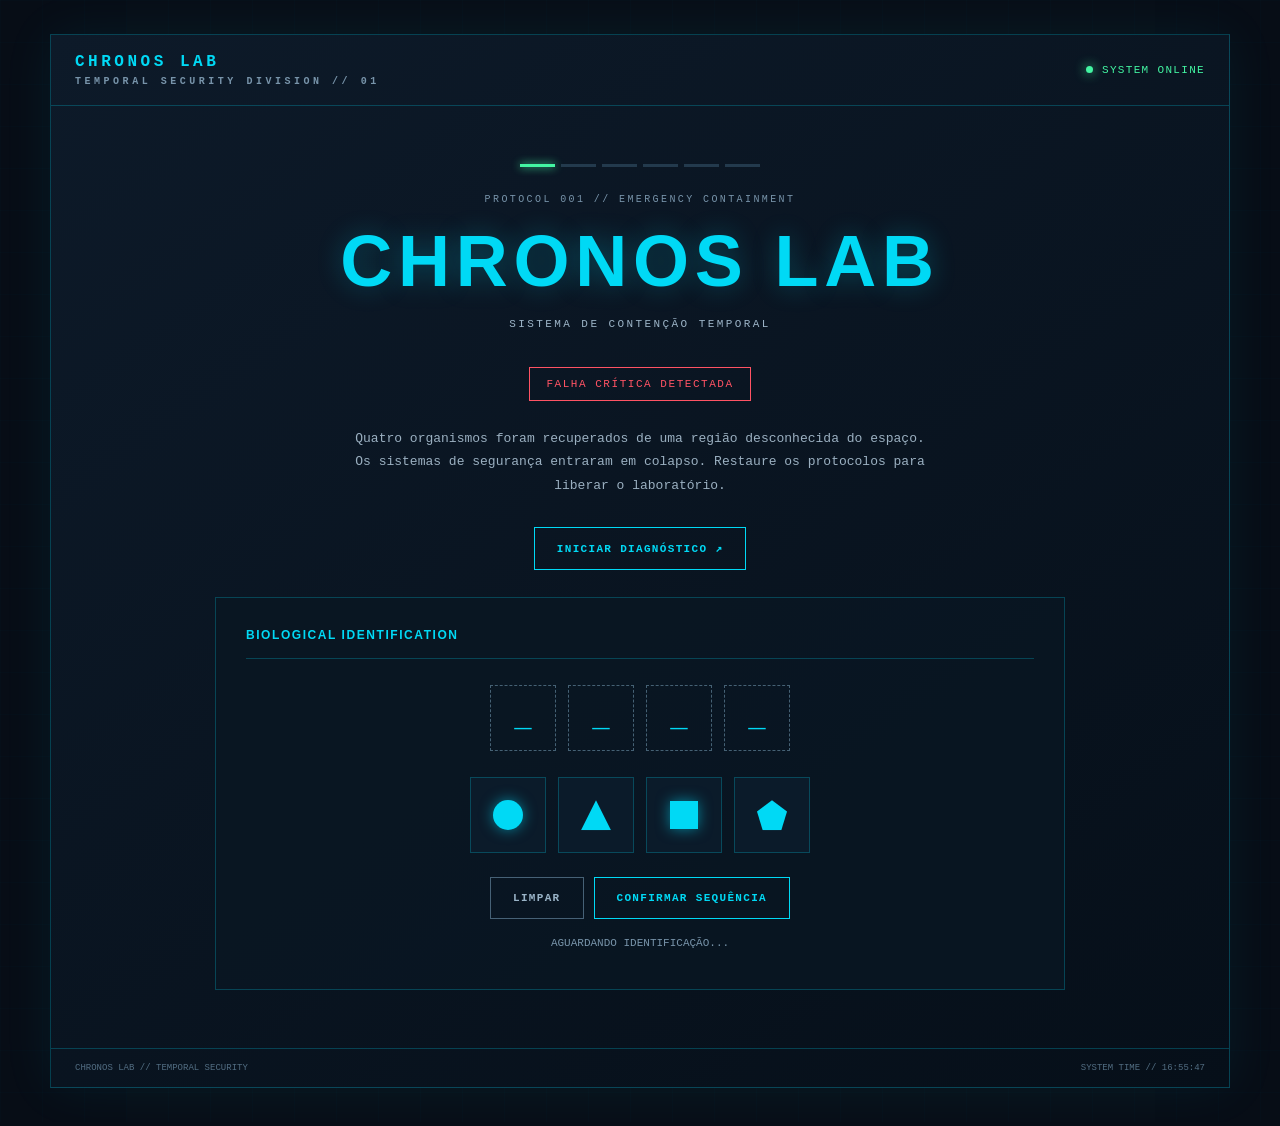
<file: preview.html>
<!DOCTYPE html>
<html lang="pt-BR">
<head>
<meta charset="UTF-8">
<meta name="viewport" content="width=device-width, initial-scale=1.0">
<title>CHRONOS LAB — Sistema de contenção temporal</title>

<style>
:root {
 --site-primary:#00d9f5;
 --site-secondary:#10283b;
 --site-background:#070d16;
 --site-on-primary:#031018;
 --site-on-secondary:#e8f7ff;
 --site-on-background:#e8f5ff;
 --panel:#0d1a29;
 --line:rgba(0,217,245,.24);
 --muted:#7894aa;
 --green:#43f5a2;
 --red:#ff5364;
 --amber:#ffc45c;
}

* {
 box-sizing:border-box;
}

html,body {
 margin:0;
 min-height:100%;
 background:var(--site-background);
 color:var(--site-on-background);
 font-family:ui-monospace,Consolas,monospace;
}

#app {
 min-height:100vh;
 padding:clamp(14px,3vw,34px);
 position:relative;
 overflow:hidden;
}

#app:before {
 content:"";
 position:absolute;
 inset:0;
 pointer-events:none;
 opacity:.17;
 background-image:
 linear-gradient(rgba(0,217,245,.08) 1px,transparent 1px),
 linear-gradient(90deg,rgba(0,217,245,.08) 1px,transparent 1px);
 background-size:42px 42px;
}

.shell {
 position:relative;
 max-width:1180px;
 margin:auto;
 min-height:calc(100vh - 68px);
 border:1px solid var(--line);
 background:linear-gradient(145deg,#0d1a29,#060f19);
 box-shadow:0 0 50px rgba(0,217,245,.07);
 display:flex;
 flex-direction:column;
}

.topbar {
 display:flex;
 justify-content:space-between;
 align-items:center;
 gap:16px;
 padding:18px 24px;
 border-bottom:1px solid var(--line);
 flex-wrap:wrap;
}

.brand {
 font-weight:bold;
 letter-spacing:.22em;
 color:var(--site-primary);
}

.brand small {
 display:block;
 color:var(--muted);
 font-size:10px;
 margin-top:5px;
}

.online {
 font-size:11px;
 color:var(--green);
 letter-spacing:.12em;
}

.online:before {
 content:"";
 display:inline-block;
 width:7px;
 height:7px;
 border-radius:50%;
 background:var(--green);
 box-shadow:0 0 12px var(--green);
 margin-right:9px;
}

main {
 flex:1;
 padding:clamp(22px,5vw,58px);
}

.screen {
 display:none;
 animation:appear .45s ease;
}

.screen.active {
 display:block;
}

@keyframes appear {
 from {opacity:0;transform:translateY(10px)}
 to {opacity:1;transform:none}
}

.eyebrow {
 font-size:10px;
 letter-spacing:.24em;
 color:var(--muted);
 margin:0 0 15px;
}

.hero {
 text-align:center;
 max-width:760px;
 margin:3vh auto;
}

.hero h1 {
 font:800 clamp(34px,7vw,72px) Arial,sans-serif;
 letter-spacing:.08em;
 color:var(--site-primary);
 text-shadow:0 0 26px rgba(0,217,245,.28);
 margin:0 0 16px;
}

.hero h2,.screen h2 {
 font:700 clamp(21px,3vw,32px) Arial,sans-serif;
 letter-spacing:.08em;
 margin:0 0 22px;
}

.hero .sub {
 color:#9db5c8;
 letter-spacing:.22em;
 font-size:11px;
}

.alert {
 display:inline-block;
 border:1px solid var(--red);
 color:var(--red);
 padding:10px 16px;
 font-size:11px;
 letter-spacing:.14em;
 margin:26px 0;
 animation:pulse 2s infinite;
}

@keyframes pulse {
 50% {opacity:.55;box-shadow:0 0 18px rgba(255,83,100,.2)}
}

.lead {
 color:#9bb0c1;
 line-height:1.8;
 max-width:590px;
 margin:0 auto 30px;
 font-size:13px;
}

.btn {
 border:1px solid var(--site-primary);
 background:transparent;
 color:var(--site-primary);
 padding:14px 22px;
 font:bold 11px monospace;
 letter-spacing:.12em;
 cursor:pointer;
 transition:.2s;
}

.btn:hover,.btn:focus-visible {
 background:var(--site-primary);
 color:#04121a;
 box-shadow:0 0 24px rgba(0,217,245,.28);
 outline:none;
}

.btn:disabled {
 opacity:.35;
 cursor:not-allowed;
}

.btn.secondary {
 border-color:#466176;
 color:#9ab4c8;
}

.btn.green {
 border-color:var(--green);
 color:var(--green);
}

.btn.green:hover {
 background:var(--green);
 color:#06140f;
}

.panel {
 border:1px solid var(--line);
 background:rgba(9,22,35,.82);
 padding:clamp(18px,3vw,30px);
 max-width:850px;
 margin:auto;
}

.panel-head {
 display:flex;
 justify-content:space-between;
 gap:14px;
 align-items:center;
 border-bottom:1px solid var(--line);
 padding-bottom:16px;
 margin-bottom:22px;
 flex-wrap:wrap;
}

.panel-head strong {
 font:bold 12px Arial,sans-serif;
 letter-spacing:.13em;
 color:var(--site-primary);
}

.tag {
 font-size:9px;
 color:var(--green);
 border:1px solid rgba(67,245,162,.35);
 padding:6px 9px;
}

.prompt {
 font-size:13px;
 line-height:1.8;
 color:#b8cad8;
 margin:0 0 24px;
}

.symbol-slots {
 display:flex;
 justify-content:center;
 gap:12px;
 margin:26px 0;
}

.slot {
 width:66px;
 height:66px;
 border:1px dashed #456174;
 display:grid;
 place-items:center;
 color:var(--site-primary);
 font-size:29px;
}

.slot.filled {
 border-style:solid;
 background:rgba(0,217,245,.08);
}

.symbol-options {
 display:flex;
 justify-content:center;
 gap:12px;
 flex-wrap:wrap;
}

.symbol {
 width:76px;
 height:76px;
 border:1px solid var(--line);
 background:#0b1b2a;
 display:grid;
 place-items:center;
 cursor:pointer;
 transition:.2s;
}

.symbol:hover {
 border-color:var(--site-primary);
 box-shadow:0 0 18px rgba(0,217,245,.2);
}

.shape {
 width:30px;
 height:30px;
 background:var(--site-primary);
 filter:drop-shadow(0 0 7px rgba(0,217,245,.55));
}

.circle {
 border-radius:50%;
}

.triangle {
 clip-path:polygon(50% 0,0 100%,100% 100%);
}

.square {
 width:28px;
 height:28px;
}

.pentagon {
 clip-path:polygon(50% 0,100% 38%,81% 100%,19% 100%,0 38%);
}

.actions {
 display:flex;
 justify-content:center;
 gap:10px;
 flex-wrap:wrap;
 margin-top:24px;
}

.feedback {
 min-height:22px;
 text-align:center;
 margin-top:18px;
 font-size:11px;
 color:var(--muted);
}

.feedback.good {
 color:var(--green);
}

.feedback.bad {
 color:var(--red);
}

.circuit-wrap {
 display:grid;
 grid-template-columns:1fr 210px;
 gap:24px;
 align-items:center;
}

.circuit {
 display:grid;
 grid-template-columns:repeat(2,minmax(110px,1fr));
 gap:12px;
}

.node {
 border:1px solid #294458;
 background:#0a1826;
 padding:18px 12px;
 text-align:center;
 color:#91aabd;
 cursor:pointer;
 font-size:11px;
}

.node b {
 display:block;
 font-size:21px;
 color:var(--amber);
 margin-bottom:8px;
}

.node.on {
 border-color:var(--green);
 color:var(--green);
 box-shadow:0 0 15px rgba(67,245,162,.12);
}

.node.on b {
 color:var(--green);
}

.readout {
 border:1px solid var(--line);
 padding:18px;
 text-align:center;
}

.readout small {
 color:var(--muted);
 font-size:9px;
}

.readout strong {
 display:block;
 font:bold 28px Arial;
 color:var(--site-primary);
 margin:12px 0;
}

.readout p {
 font-size:10px;
 color:var(--muted);
 line-height:1.6;
}

.keypad {
 max-width:270px;
 margin:20px auto;
 display:grid;
 grid-template-columns:repeat(3,1fr);
 gap:9px;
}

.key {
 padding:15px;
 border:1px solid #345269;
 background:#0a1927;
 color:#dff8ff;
 font:bold 16px monospace;
 cursor:pointer;
}

.key:hover {
 border-color:var(--site-primary);
 color:var(--site-primary);
}

.code-display {
 max-width:270px;
 margin:auto;
 border:1px solid var(--line);
 padding:14px;
 text-align:center;
 color:var(--site-primary);
 font-size:22px;
 letter-spacing:.5em;
 min-height:54px;
}

.binary {
 background:#06120f;
 border:1px solid rgba(67,245,162,.25);
 color:var(--green);
 padding:18px;
 text-align:center;
 line-height:2;
 letter-spacing:.14em;
 overflow-wrap:anywhere;
 font-size:clamp(11px,2vw,15px);
}

.decode-input {
 display:block;
 width:min(100%,360px);
 margin:20px auto 0;
 background:#071521;
 border:1px solid #345269;
 color:#eaf6ff;
 padding:14px;
 font:13px monospace;
 text-align:center;
 outline:none;
}

.decode-input:focus {
 border-color:var(--site-primary);
}

.progress {
 display:flex;
 gap:6px;
 justify-content:center;
 margin:0 0 25px;
}

.progress span {
 height:3px;
 width:35px;
 background:#233a4d;
}

.progress span.done {
 background:var(--green);
 box-shadow:0 0 8px var(--green);
}

.footer {
 padding:14px 24px;
 border-top:1px solid var(--line);
 display:flex;
 justify-content:space-between;
 gap:12px;
 flex-wrap:wrap;
 color:#526d82;
 font-size:9px;
}

.final {
 text-align:center;
 padding:35px 10px;
}

.final-mark {
 font-size:48px;
 color:var(--green);
 text-shadow:0 0 25px rgba(67,245,162,.3);
 margin-bottom:20px;
}

.final h2 {
 color:var(--green);
}

@media(max-width:650px) {
 .circuit-wrap {
  grid-template-columns:1fr;
 }
 .readout {
  max-width:none;
 }
 .topbar {
  padding:15px;
 }
 .symbol-slots {
  gap:7px;
 }
 .slot {
  width:55px;
  height:55px;
 }
}
</style>
</head>

<body>
<div id="app">
<div class="shell">

<header class="topbar">
 <div class="brand">
  CHRONOS LAB
  <small>TEMPORAL SECURITY DIVISION // 01</small>
 </div>
 <div class="online" id="online">SYSTEM ONLINE</div>
</header>

<main>

<div class="progress" id="progress">
 <span class="done"></span>
 <span></span>
 <span></span>
 <span></span>
 <span></span>
 <span></span>
</div>

<!-- TELA INICIAL -->
<section class="screen active" id="s0">
 <div class="hero">
  <p class="eyebrow">PROTOCOL 001 // EMERGENCY CONTAINMENT</p>
  <h1>CHRONOS LAB</h1>
  <p class="sub">SISTEMA DE CONTENÇÃO TEMPORAL</p>

  <div class="alert">FALHA CRÍTICA DETECTADA</div>

  <p class="lead">
   Quatro organismos foram recuperados de uma região desconhecida do espaço.
   Os sistemas de segurança entraram em colapso.
   Restaure os protocolos para liberar o laboratório.
  </p>

  <button class="btn" onclick="go(1)">
   INICIAR DIAGNÓSTICO ↗
  </button>
 </div>
</section>

<!-- ENIGMA 1 -->
<section class="screen active" id="s1">
 <div class="panel">

  <div class="panel-head">
   <strong>BIOLOGICAL IDENTIFICATION</strong>
  </div>

  <!-- TEXTO DE INSTRUÇÃO E INDICADOR REMOVIDOS -->

  <div class="symbol-slots" id="slots"></div>
  <div class="symbol-options" id="symbolOptions"></div>

  <div class="actions">
   <button class="btn secondary" onclick="resetSymbols()">LIMPAR</button>
   <button class="btn" onclick="checkSymbols()">CONFIRMAR SEQUÊNCIA</button>
  </div>

  <div class="feedback" id="f1">AGUARDANDO IDENTIFICAÇÃO...</div>
 </div>
</section>

<!-- ENIGMA 2 -->
<section class="screen" id="s2">
 <div class="panel">

  <div class="panel-head">
   <strong>ENERGY DISTRIBUTION SYSTEM</strong>
   <span class="tag">ENIGMA 02 / 04</span>
  </div>

  <p class="prompt">
   CIRCUIT FAILURE DETECTED.
   Reative os quatro módulos de energia.
   Clique em cada módulo para conectar os circuitos.
  </p>

  <div class="circuit-wrap">
   <div class="circuit" id="circuit"></div>

   <div class="readout">
    <small>ENERGY OUTPUT</small>
    <strong id="energy">00%</strong>
    <p id="circuitStatus">
     4 MÓDULOS OFFLINE
     <br>AGUARDANDO CONEXÃO
    </p>
   </div>
  </div>

  <div class="actions">
   <button class="btn secondary" onclick="resetCircuit()">REINICIAR CIRCUITO</button>
   <button class="btn" onclick="checkCircuit()">VALIDAR SISTEMA</button>
  </div>

  <div class="feedback" id="f2">STATUS: DESCONECTADO</div>
 </div>
</section>

<!-- ENIGMA 3 -->
<section class="screen" id="s3">
 <div class="panel">

  <div class="panel-head">
   <strong>SECURITY ACCESS</strong>
   <span class="tag">ENIGMA 03 / 04</span>
  </div>

  <p class="prompt" style="text-align:center">
   INSIRA O CÓDIGO DE AUTORIZAÇÃO
   <br>
   <span style="color:var(--muted);font-size:11px">
    Acesso ao dispositivo de armazenamento
   </span>
  </p>

  <div class="code-display" id="codeDisplay">_ _ _ _</div>
  <div class="keypad" id="keypad"></div>

  <div class="actions">
   <button class="btn secondary" onclick="clearCode()">APAGAR</button>
   <button class="btn" onclick="checkCode()">AUTENTICAR</button>
  </div>

  <div class="feedback" id="f3">4 DÍGITOS NECESSÁRIOS</div>
 </div>
</section>

<!-- ENIGMA 4 -->
<section class="screen" id="s4">
 <div class="panel">

  <div class="panel-head">
   <strong>DATA DECRYPTION</strong>
   <span class="tag">ENIGMA 04 / 04</span>
  </div>

  <p class="prompt">
   BINARY ENCODING DETECTED.
   Decodifique a mensagem binária e insira a palavra identificada.
  </p>

  <div class="binary">
   01000011&nbsp; 01001000&nbsp; 01010010&nbsp; 01001111
   <br>
   01001110&nbsp; 01001111&nbsp; 01010011
  </div>

  <p style="text-align:center;color:var(--muted);font-size:10px;margin:14px 0 0">
   ASCII // 8-BIT CHARACTER ENCODING
  </p>

  <input
   class="decode-input"
   id="decodeInput"
   maxlength="20"
   placeholder="DIGITE A PALAVRA DECODIFICADA"
   autocomplete="off"
  >

  <div class="actions">
   <button class="btn" onclick="checkDecode()">DECRYPT DATA</button>
  </div>

  <div class="feedback" id="f4">
   AGUARDANDO CHAVE DE DECODIFICAÇÃO
  </div>
 </div>
</section>

<!-- TELA FINAL -->
<section class="screen" id="s5">
 <div class="panel final">

  <div class="final-mark">◈</div>

  <p class="eyebrow">TEMPORAL ESCAPE PROTOCOL</p>

  <h2>ESCAPE SEQUENCE READY</h2>

  <p class="lead">
   ALL SECURITY SYSTEMS RESTORED
   <br>
   O protocolo de contenção foi concluído.
   O laboratório está pronto para ser liberado.
  </p>

  <button class="btn green" id="shutdown" onclick="shutdown()">
   INITIATE SHUTDOWN
  </button>

  <div class="feedback" id="f5">AGUARDANDO COMANDO FINAL</div>
 </div>
</section>

</main>

<footer class="footer">
 <span>CHRONOS LAB // TEMPORAL SECURITY</span>
 <span id="clock">SYSTEM TIME // --:--:--</span>
</footer>

</div>
</div>

<script>
let symbolSeq = [];
let circuitOn = [false,false,false,false];
let code = '';

function go(n) {
 document.querySelectorAll('.screen').forEach(x =>
  x.classList.remove('active')
 );

 document.getElementById('s'+n).classList.add('active');

 document.querySelectorAll('#progress span').forEach((x,i) =>
  x.classList.toggle('done',i<=n)
 );

 document.getElementById('online').textContent =
  n===5 ? 'ALL SYSTEMS RESTORED' : 'SYSTEM ONLINE';

 window.scrollTo({top:0,behavior:'smooth'});
}

const symbols = [
 {name:'CÍRCULO',shape:'circle',v:'●'},
 {name:'TRIÂNGULO',shape:'triangle',v:'▲'},
 {name:'QUADRADO',shape:'square',v:'■'},
 {name:'PENTÁGONO',shape:'pentagon',v:'⬟'}
];

function renderSymbols() {
 document.getElementById('symbolOptions').innerHTML =
  symbols.map((s,i)=>`
   <button class="symbol" aria-label="${s.name}" onclick="pickSymbol(${i})">
    <span class="shape ${s.shape}"></span>
   </button>
  `).join('');

 document.getElementById('slots').innerHTML =
  Array.from({length:4},(_,i)=>`
   <div class="slot ${symbolSeq[i]!==undefined?'filled':''}">
    ${symbolSeq[i]!==undefined?symbols[symbolSeq[i]].v:'_'}
   </div>
  `).join('');
}

function pickSymbol(i) {
 if(symbolSeq.length<4) {
  symbolSeq.push(i);
  renderSymbols();
 }
}

function resetSymbols() {
 symbolSeq=[];
 renderSymbols();
 document.getElementById('f1').textContent='SEQUÊNCIA LIMPA';
 document.getElementById('f1').className='feedback';
}

function checkSymbols() {

 // NOVA SEQUÊNCIA:
 // TRIÂNGULO → PENTÁGONO → QUADRADO → CÍRCULO

 if(symbolSeq.join(',')==='1,3,2,0') {
  good('f1','IDENTIFICAÇÃO CONFIRMADA // ACCESS GRANTED');
  setTimeout(()=>go(2),850);
 } else {
  bad('f1','SEQUÊNCIA INVÁLIDA // TENTE NOVAMENTE');
 }
}

function renderCircuit() {
 document.getElementById('circuit').innerHTML =
  circuitOn.map((v,i)=>`
   <button class="node ${v?'on':''}" onclick="toggleCircuit(${i})">
    <b>${v?'●':'○'}</b>
    MÓDULO ${String(i+1).padStart(2,'0')}
    <br>
    ${v?'CONNECTED':'OFFLINE'}
   </button>
  `).join('');

 let n=circuitOn.filter(Boolean).length;

 document.getElementById('energy').textContent =
  String(n*25).padStart(2,'0')+'%';

 document.getElementById('circuitStatus').innerHTML =
  `${4-n} MÓDULOS OFFLINE<br>
  ${n===4?'DISTRIBUIÇÃO ESTÁVEL':'AGUARDANDO CONEXÃO'}`;
}

function toggleCircuit(i) {
 circuitOn[i]=!circuitOn[i];
 renderCircuit();
}

function resetCircuit() {
 circuitOn=[false,false,false,false];
 renderCircuit();
 document.getElementById('f2').textContent='CIRCUITO REINICIADO';
 document.getElementById('f2').className='feedback';
}

function checkCircuit() {
 if(circuitOn.every(Boolean)) {
  good('f2','ENERGIA RESTAURADA // CÓDIGO DE ACESSO: 7319');
  setTimeout(()=>go(3),1200);
 } else {
  bad('f2','FALHA DE DISTRIBUIÇÃO // CONECTE TODOS OS MÓDULOS');
 }
}

function renderCode() {
 document.getElementById('codeDisplay').textContent =
  code.padEnd(4,'_').split('').join(' ');
}

function addDigit(d) {
 if(code.length<4) {
  code+=d;
  renderCode();
 }
}

function clearCode() {
 code='';
 renderCode();
 document.getElementById('f3').textContent='4 DÍGITOS NECESSÁRIOS';
 document.getElementById('f3').className='feedback';
}

function checkCode() {
 if(code==='7319') {
  good('f3','ACCESS GRANTED // STORAGE DEVICE RECOVERED');
  setTimeout(()=>go(4),900);
 } else {
  bad('f3','ACCESS DENIED // CÓDIGO INCORRETO');
 }
}

function checkDecode() {
 const v=document.getElementById('decodeInput').value.trim().toUpperCase();

 if(v==='CHRONOS') {
  good('f4','DATA DECRYPTED // PROTOCOLO FINAL AUTORIZADO');
  setTimeout(()=>go(5),900);
 } else {
  bad('f4','DECRYPTION FAILED // VERIFIQUE A CONVERSÃO ASCII');
 }
}

function good(id,msg) {
 let e=document.getElementById(id);
 e.textContent=msg;
 e.className='feedback good';
}

function bad(id,msg) {
 let e=document.getElementById(id);
 e.textContent=msg;
 e.className='feedback bad';
}

function shutdown() {
 document.getElementById('shutdown').disabled=true;
 document.getElementById('shutdown').textContent='SHUTTING DOWN...';

 document.getElementById('online').textContent='SYSTEM OFFLINE';

 let f=document.getElementById('f5');
 f.textContent='LABORATORY UNLOCKED // EXPERIMENT COMPLETE';
 f.className='feedback good';

 document.querySelector('.shell').style.borderColor=
  'rgba(67,245,162,.6)';
}

function tick() {
 document.getElementById('clock').textContent=
  'SYSTEM TIME // '+new Date().toLocaleTimeString('pt-BR',{hour12:false});
}

renderSymbols();
renderCircuit();

document.getElementById('keypad').innerHTML =
 ['1','2','3','4','5','6','7','8','9','','0','⌫']
 .map(k=>k?
  `<button class="key" onclick="${
   k==='⌫'?'code=code.slice(0,-1);renderCode()':`addDigit('${k}')`
  }">${k}</button>`:
  '<span></span>'
 ).join('');

tick();
setInterval(tick,1000);

document.getElementById('decodeInput').addEventListener('keydown',e=>{
 if(e.key==='Enter') checkDecode();
});
</script>

</body>
</html>
</file>
